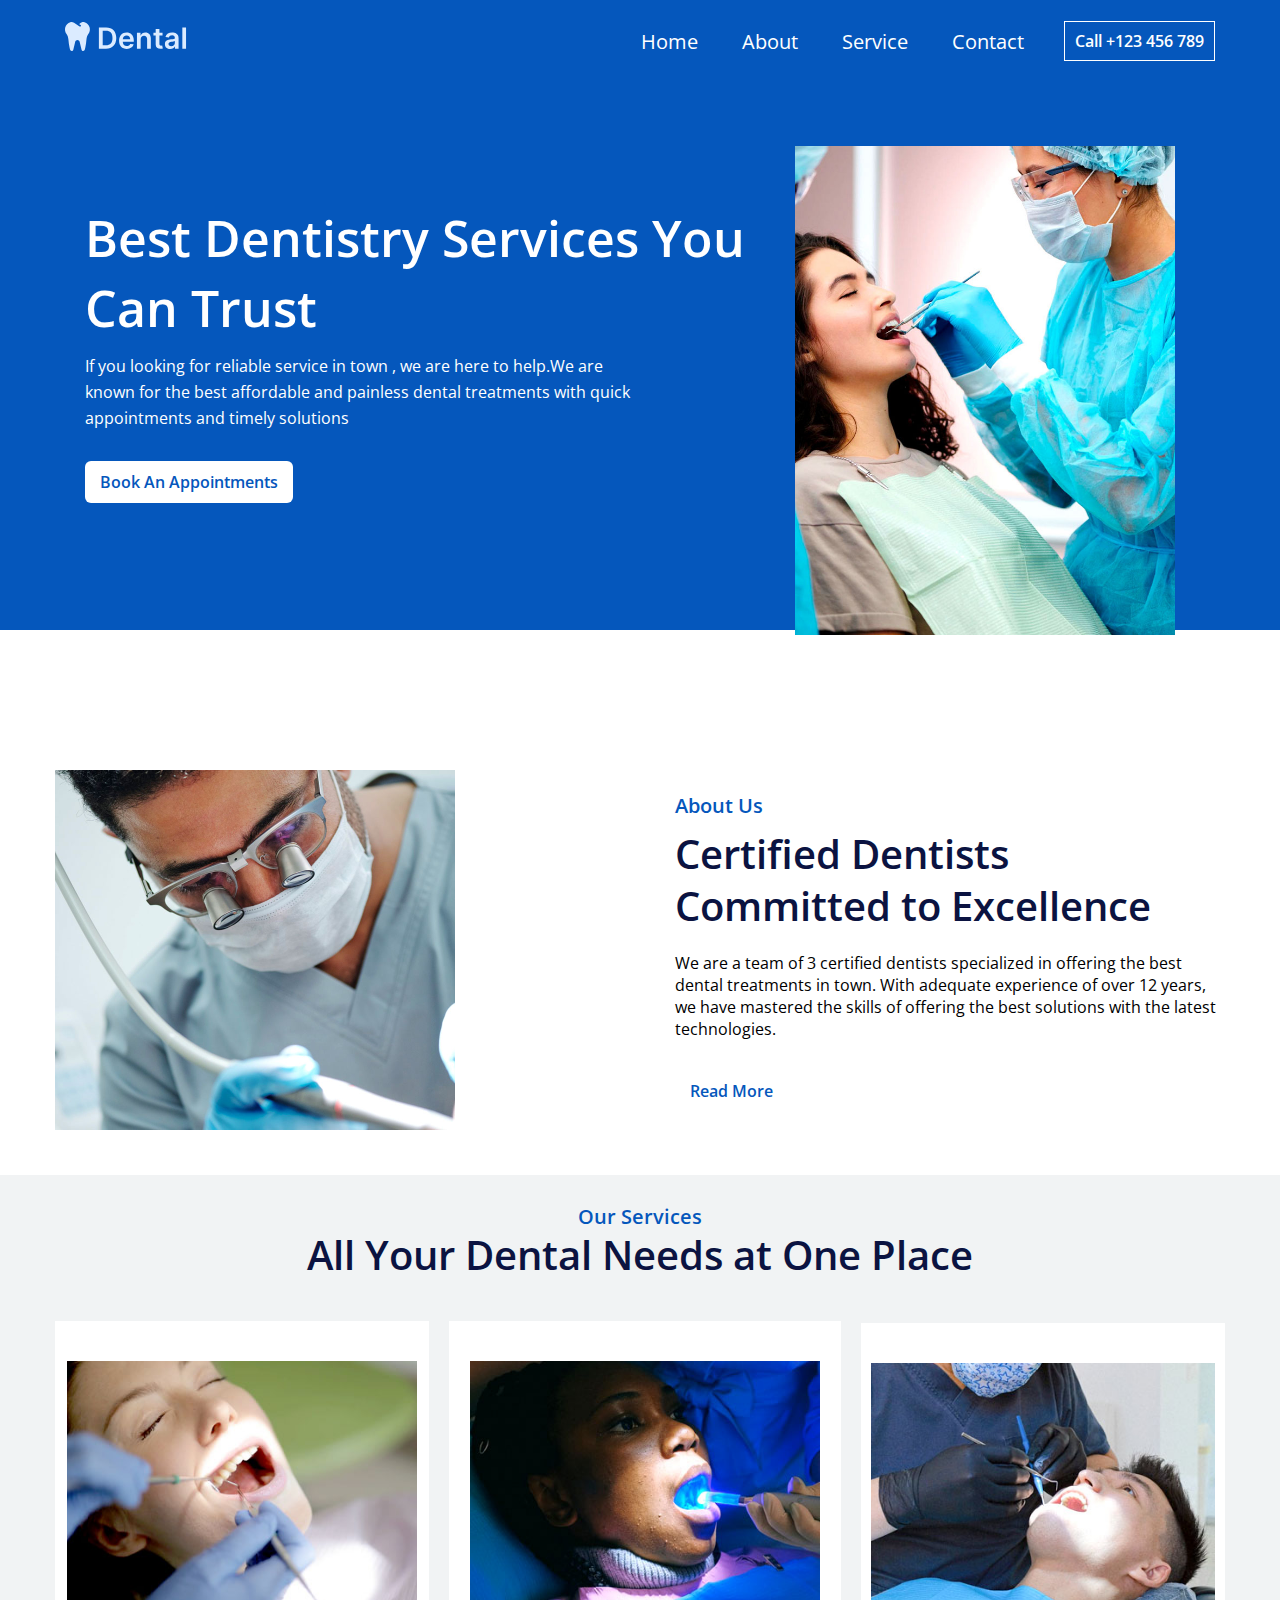
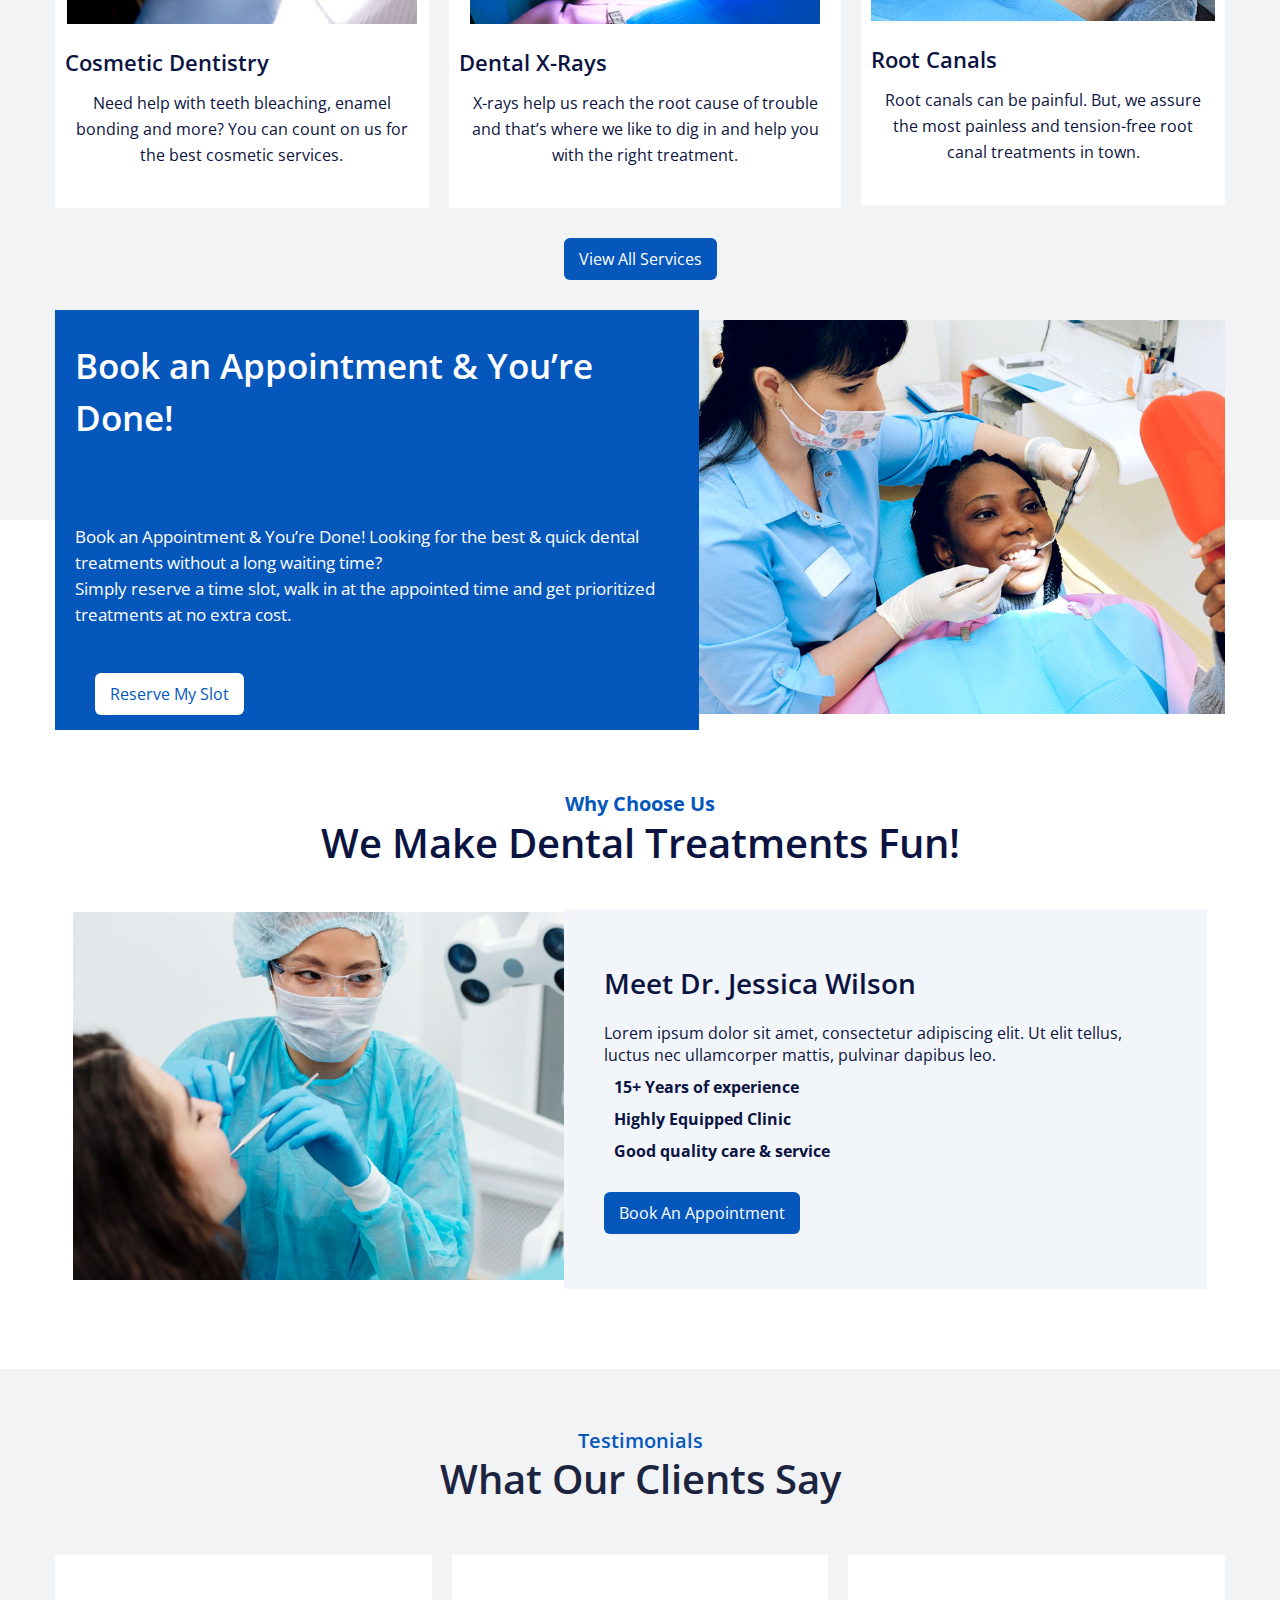
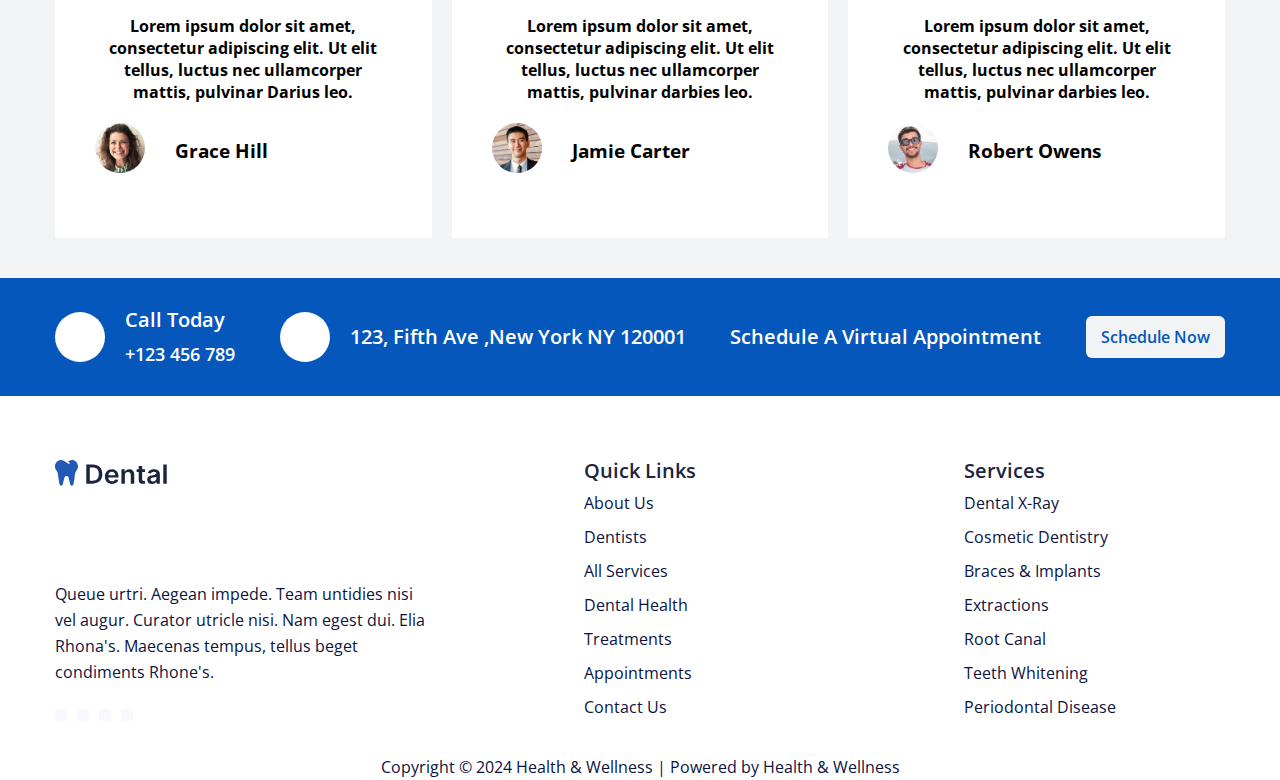
<file: index.html>
<!DOCTYPE html>
<html lang="en">
<head>
  <meta charset="UTF-8">
  <meta name="viewport" content="width=device-width, initial-scale=1.0">
  <title>HealthCare Dental Website</title>
  <link rel="stylesheet" href="style.css">

  <!-- Google Font awesome icon -->
  <link rel="stylesheet" href="https://cdnjs.cloudflare.com/ajax/libs/font-awesome/6.6.0/css/all.min.css"
    integrity="sha512-Kc323vGBEqzTmouAECnVceyQqyqdsSiqLQISBL29aUW4U/M7pSPA/gEUZQqv1cwx4OnYxTxve5UMg5GT6L4JJg=="
    crossorigin="anonymous" referrerpolicy="no-referrer" />
</head>
<body>
  <div class="header">
  <div class="top-header wrapper">
      <div class="logo-area">
        <img src="img/white-logo.svg" alt="">
      </div>
      <nav>
        <ul>
          <li><a href="index.html">Home</a></li>
          <li><a href="about.html">About</a></li>
          <li><a href="service.html">Service</a></li>
          <li><a href="contact.html">Contact</a></li>
        </ul>
        <a href="" class="btn">Call +123 456 789</a>
      </nav>

      <div class="hamburger" id="hamburger">
        <svg xmlns="http://www.w3.org/2000/svg" viewBox="0 0 24 24" fill="currentColor" class="menu-icon open">
          <path d="M3 4H21V6H3V4ZM9 11H21V13H9V11ZM3 18H21V20H3V18Z"></path>
        </svg>
      
      
      
        <!-- menu icon close -->
        <svg xmlns="http://www.w3.org/2000/svg" viewBox="0 0 24 24" fill="currentColor" class="menu-icon close">
          <path
            d="M10.5859 12L2.79297 4.20706L4.20718 2.79285L12.0001 10.5857L19.793 2.79285L21.2072 4.20706L13.4143 12L21.2072 19.7928L19.793 21.2071L12.0001 13.4142L4.20718 21.2071L2.79297 19.7928L10.5859 12Z">
          </path>
        </svg>
      
      </div>

<!-- mobile menu -->
<div class="mobile-menu">
  <div class="mobile-logo">

    <img src="img/dark-logo.svg" alt="" class="mobile-logo">
  </div>
  <!-- mobile menu -->
  <nav>
    <ul>
      <li><a href="index.html">Home</a></li>
      <li><a href="about.html">About</a></li>
      <li><a href="service.html">Service</a></li>
      <li><a href="contact.html">Contact</a></li>

    </ul>
  </nav>

</div>


  </div>

<div class="hero-area wrapper">
<div class="hero-text">
  <h1>Best Dentistry Services  You Can Trust</h1>
  <p>If you looking for reliable service in town , we are here to help.We are <br> known for the best affordable and painless dental treatments with quick <br> appointments and timely solutions</p>

  <a href="" class="hero-btn">Book An Appointments</a>
</div>

<div class="hero-img">
  <img src="img/dental.jpg" alt="">
</div>
</div>

  </div>


  <main>
  <!-- About Area  -->

  <div class="about-section">
    <div class="about-area wrapper">
      <div class="about-img">
        <img src="img/about-1.jpg" alt="">
      </div>
      <div class="about-text">
          <h4>About Us</h4>
          <h2>Certified Dentists Committed to Excellence</h2>
          <p>We are a team of 3 certified dentists specialized in offering the best dental treatments in town. With adequate
          experience of over 12 years, we have mastered the skills of offering the best solutions with the latest technologies.</p>
          <a href="" class="hero-btn">Read More</a>
      </div>
    </div>
  </div>


  <!-- Service Area  -->
   <div class="service-section">
    <h4>Our Services</h4>
    <h2>All Your Dental Needs at One Place</h2>
    <div class="service-about wrapper">
      <div class="service-details">
        <img src="img/service-1-1.jpg" alt="">
        <h4>Cosmetic Dentistry</h4>
        <p>Need help with teeth bleaching, enamel bonding and more? You can count on us for the best cosmetic services.</p>
      </div>
      <div class="service-details">
        <img src="img/service-5.jpg" alt="">
        <h4>Dental X-Rays​</h4>
        <p>X-rays help us reach the root cause of trouble and that’s where we like to dig in and help you with the right treatment.</p>
      </div>
      <div class="service-details">
        <img src="img/service-3.jpg" alt="">
        <h4>Root Canals​</h4>
        <p>Root canals can be painful. But, we assure the most painless and tension-free root canal treatments in town.</p>
      </div>
       
    </div>
  <a href="" class="service-btn">View All Services</a>
   
   </div>

      <!-- Service  Area  end -->


      <!-- Booking  Area  start -->
<div class="booking-service">
  <div class="booking-area wrapper">
    <div class="booking-info">
      <h2>Book an Appointment & You’re Done!</h2>
      <p>Book an Appointment & You’re Done!
        Looking for the best & quick dental treatments without a long waiting time? <br>
        Simply reserve a time slot, walk in at the appointed time and get prioritized treatments at no extra cost.</p>
      <a href="" class="booking-btn">Reserve My Slot</a>
    </div>
    <div class="booking-img">
      <img src="img/cta-image.jpg" alt="">
    </div>
  </div>

</div>


<!-- Booking  Area  end -->



    <!-- Appointment  Area  start -->

  <div class="appoint-area">
    <h4>Why Choose Us</h4>
    <h2>We Make Dental Treatments Fun!</h2>
    <div class="appoint-section wrapper">
    <div class="appoint-img">
      <img src="img/about-doctor-1.jpg" alt="">
    </div>
      <div class="appoint-info">
       <h3>Meet Dr. Jessica Wilson</h3>
       <p>Lorem ipsum dolor sit amet, consectetur adipiscing elit. Ut elit tellus, luctus nec ullamcorper mattis, pulvinar dapibus
      leo.</p>
      <div class="experience">
        <h5>15+ Years of experience</h5>
        <h5>Highly Equipped Clinic</h5>
        <h5>Good quality care & service</h5>
      </div>
      <a href="" class="service-btn">Book An Appointment</a>
      </div>
    
    </div>
  </div>
<!-- Appointment  Area  end -->


<!-- Testimonial  Area  start -->

  <div class="testimonial-area">
    <h5>Testimonials</h5>
    <h2>What Our Clients Say</h2>
    <div class="testimonial-sec wrapper">
      <div class="testimonial-part">
        <h4>Lorem ipsum dolor sit amet, consectetur adipiscing elit. Ut elit tellus, luctus nec ullamcorper mattis, pulvinar
          Darius
          leo.</h4>
        <div class="testimonial-user">
          <div class="testimonial-img">
            <img src="img/testimonial1.jpg" alt="">
          </div>
          <div class="testimonial-name">
            <h3>Grace Hill</h3>
          </div>
        </div>
      </div>
      <div class="testimonial-part">
        <h4>Lorem ipsum dolor sit amet, consectetur adipiscing elit. Ut elit tellus, luctus nec ullamcorper mattis, pulvinar
          darbies
          leo.</h4>
        <div class="testimonial-user">
          <div class="testimonial-img">
            <img src="img/testimonial2.jpg" alt="">
          </div>
          <div class="testimonial-name">
            <h3>Jamie Carter</h3>
          </div>
        </div>
      </div>
      <div class="testimonial-part">
        <h4>Lorem ipsum dolor sit amet, consectetur adipiscing elit. Ut elit tellus, luctus nec ullamcorper mattis, pulvinar
          darbies
          leo.</h4>
        <div class="testimonial-user">
          <div class="testimonial-img">
            <img src="img/testimonial3.jpg" alt="">
          </div>
          <div class="testimonial-name">
            <h3>Robert Owens</h3>
          </div>
        </div>
      </div>
    </div>
  </div>
  <!-- Testimonial  Area  end -->

  <!-- Location  Area  start -->

  <div class="location-area">
    <div class="location-text wrapper">
      <div class="location-info">
        <div class="location-icon">
            <i class="fa-solid fa-phone"></i>
        </div>
        <div class="location-about">
          <h2>Call Today</h2>
          <h4>+123 456 789</h4>
        </div>
      </div>
      <div class="location-info">
        <div class="location-icon">
            <i class="fa-solid fa-location-dot"></i>
        </div>
        <div class="location-about">
          <h2>123, Fifth Ave ,New York NY 120001</h2>
        </div>
      </div>
      <div>
        <h2>Schedule A Virtual Appointment</h2>
      </div>
      <div>
        <a href="" class="location-btn">Schedule Now</a>
      </div>
    </div>
  </div>
</main>
  <!-- Footer Area Start -->

<footer>
<div class="footer-area wrapper">
  <div class="footer-info">
   <div class="footer-logo">
<img src="img/dark-logo.svg" alt="">
   </div>
   <div class="footer-text">
<p>Queue urtri. Aegean impede. Team untidies nisi vel augur. Curator  utricle nisi. Nam egest dui.
Elia Rhona's. Maecenas tempus, tellus beget condiments Rhone's.</p>
   </div>
   <div class="footer-icons">
<i class="fa-brands fa-facebook"></i>
<i class="fa-brands fa-instagram"></i>
<i class="fa-brands fa-tiktok"></i>
<i class="fa-brands fa-youtube"></i>
   </div>
  </div>

  <div class="footer-about">
  <div class="links">
    <h1>Quick Links</h1>
  </div>
  <div class="all-about">
    <h5>About Us</h5>
   <h5>Dentists</h5>
   <h5>All Services</h5>
    <h5>Dental Health</h5>
   <h5>Treatments</h5>
    <h5>Appointments</h5>
   <h5>Contact Us</h5>
  </div>
  </div>
  <div class="footer-about">
  <div class="links">
    <h1>Services</h1>
  </div>
  <div class="all-about">
    <h5>Dental X-Ray​</h5>
   <h5>Cosmetic Dentistry</h5>
   <h5>Braces & Implants</h5>
    <h5>Extractions</h5>
   <h5>Root Canal</h5>
    <h5>Teeth Whitening​</h5>
   <h5>Periodontal Disease​</h5>
  </div>
  </div>
</div>
</footer>

<div class="copyright-area">
  <p>Copyright © 2024 Health & Wellness | Powered by Health & Wellness</p>
</div>

    <script src="app.js"></script>
</body>
</html>
</file>
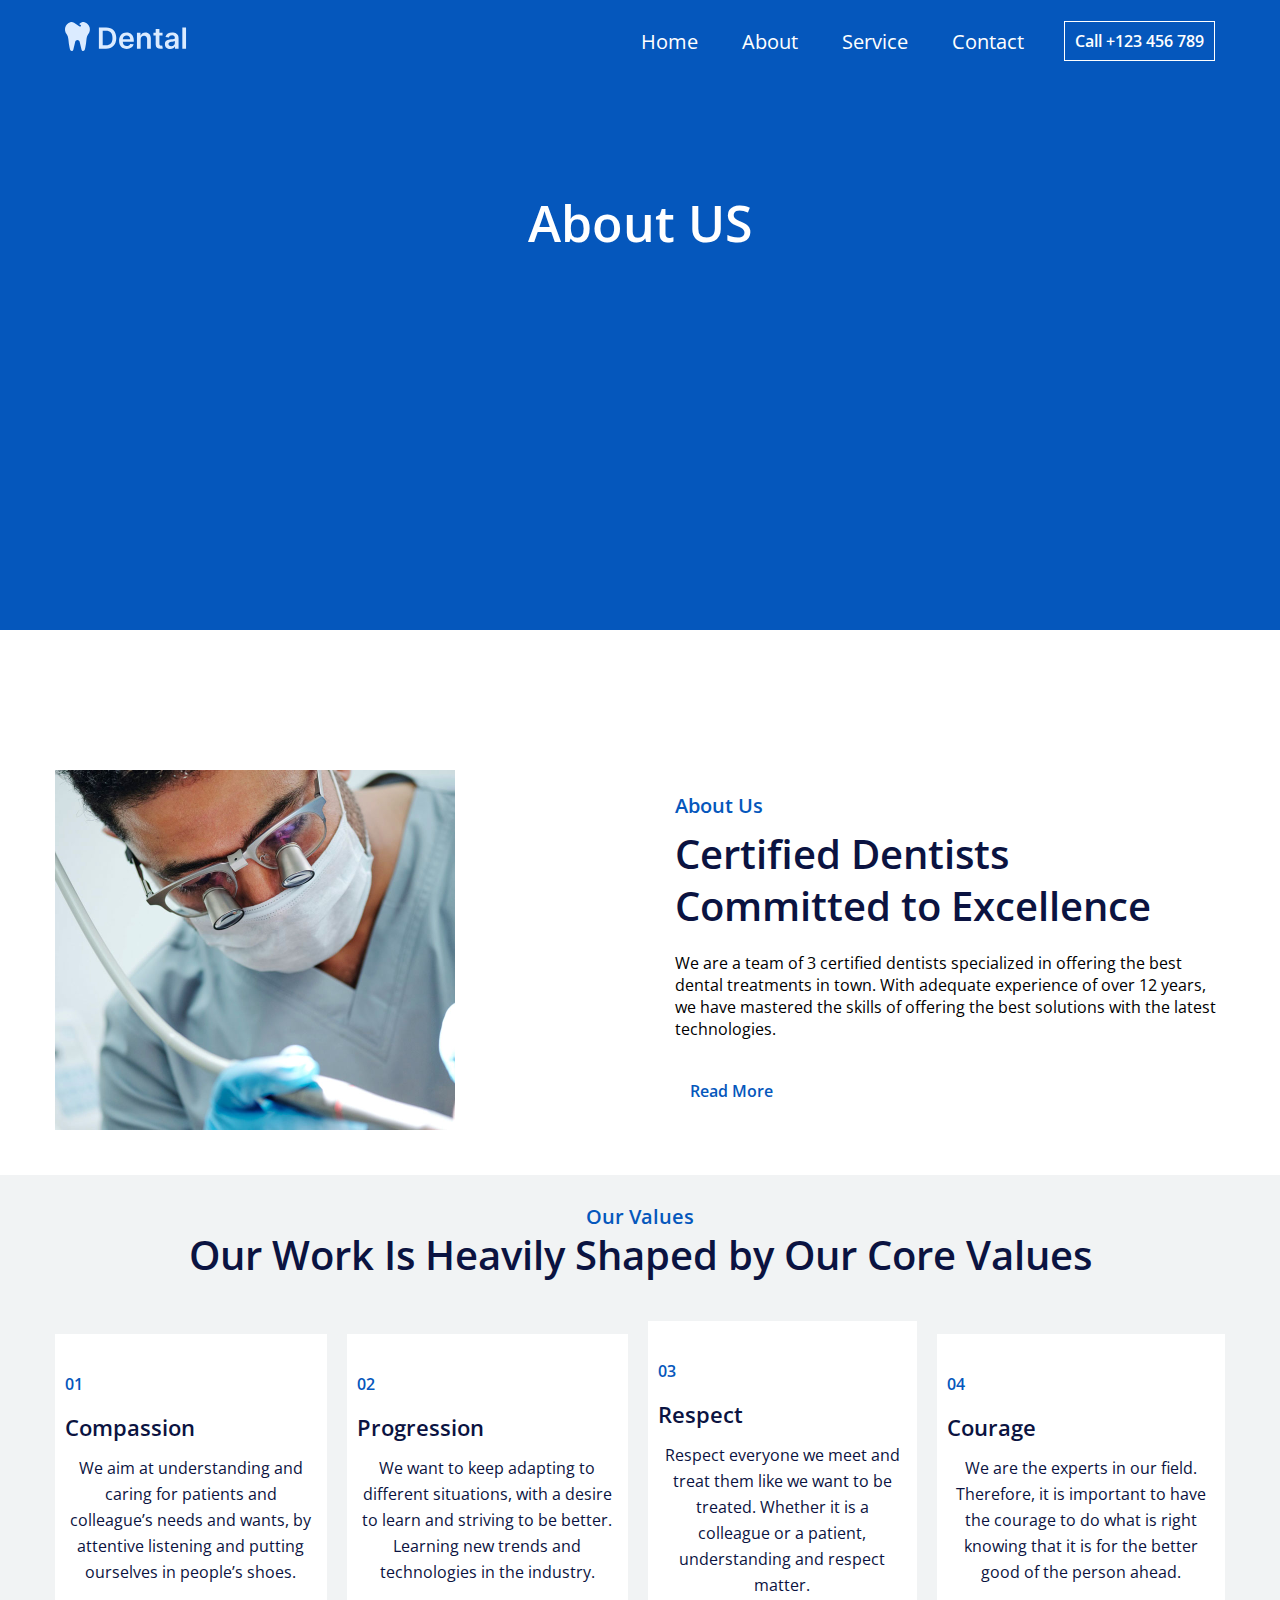
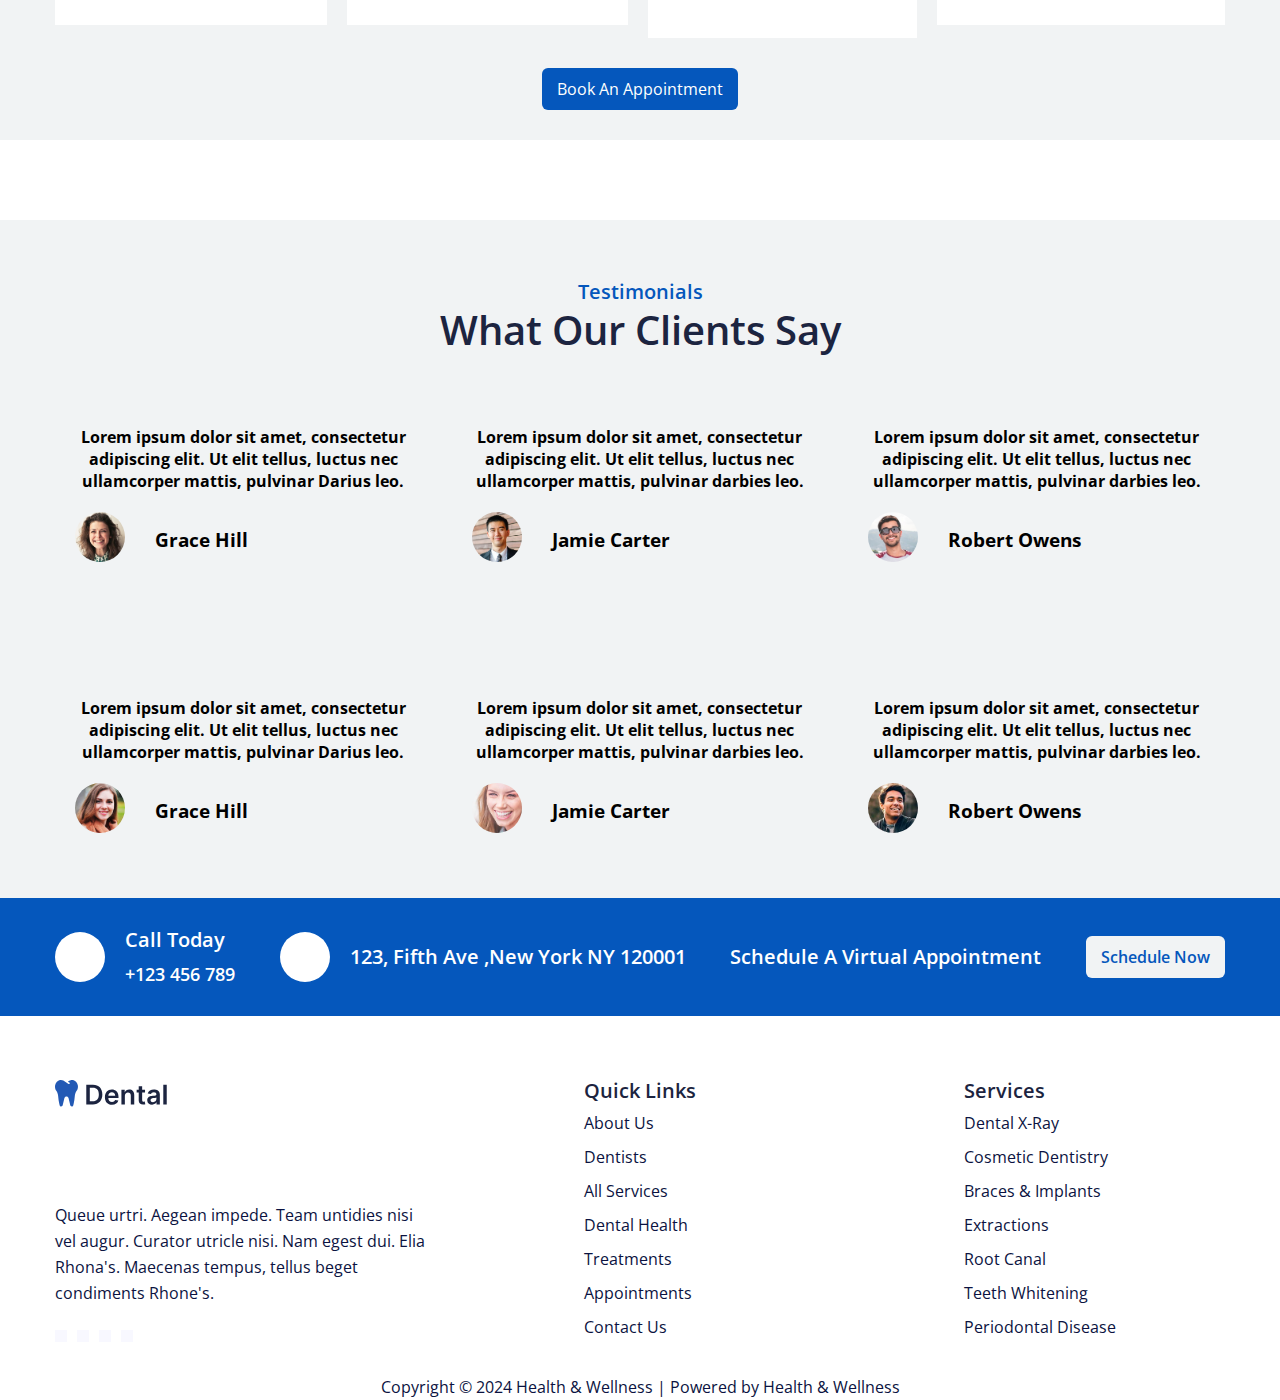
<file: about.html>
<!DOCTYPE html>
<html lang="en">

<head>
  <meta charset="UTF-8">
  <meta name="viewport" content="width=device-width, initial-scale=1.0">
  <title>HealthCare Dental Website</title>
  <link rel="stylesheet" href="style.css">

  <!-- Google Font awesome icon -->
  <link rel="stylesheet" href="https://cdnjs.cloudflare.com/ajax/libs/font-awesome/6.6.0/css/all.min.css"
    integrity="sha512-Kc323vGBEqzTmouAECnVceyQqyqdsSiqLQISBL29aUW4U/M7pSPA/gEUZQqv1cwx4OnYxTxve5UMg5GT6L4JJg=="
    crossorigin="anonymous" referrerpolicy="no-referrer" />
</head>

<body>
  <div class="header">
    <div class="top-header wrapper">
      <div class="logo-area">
        <img src="img/white-logo.svg" alt="">
      </div>
      <nav>
        <ul>
          <li><a href="index.html">Home</a></li>
          <li><a href="about.html">About</a></li>
          <li><a href="service.html">Service</a></li>
          <li><a href="contact.html">Contact</a></li>
        </ul>
        <a href="" class="btn">Call +123 456 789</a>
      </nav>

      <div class="hamburger" id="hamburger">
        <svg xmlns="http://www.w3.org/2000/svg" viewBox="0 0 24 24" fill="currentColor" class="menu-icon open">
          <path d="M3 4H21V6H3V4ZM9 11H21V13H9V11ZM3 18H21V20H3V18Z"></path>
        </svg>



        <!-- menu icon close -->
        <svg xmlns="http://www.w3.org/2000/svg" viewBox="0 0 24 24" fill="currentColor" class="menu-icon close">
          <path
            d="M10.5859 12L2.79297 4.20706L4.20718 2.79285L12.0001 10.5857L19.793 2.79285L21.2072 4.20706L13.4143 12L21.2072 19.7928L19.793 21.2071L12.0001 13.4142L4.20718 21.2071L2.79297 19.7928L10.5859 12Z">
          </path>
        </svg>

      </div>

      <!-- mobile menu -->
      <div class="mobile-menu">
        <div class="mobile-logo">

          <img src="img/dark-logo.svg" alt="" class="mobile-logo">
        </div>
        <!-- mobile menu -->
        <nav>
          <ul>
            <li><a href="index.html">Home</a></li>
            <li><a href="about.html">About</a></li>
            <li><a href="service.html">Service</a></li>
            <li><a href="contact.html">Contact</a></li>

          </ul>
        </nav>

      </div>


    </div>

    <div class="hero-area wrapper">
      <div class="hero-text about">
        <h1>About US</h1>
        
      </div>
    </div>

  </div>


  <main>
    <!-- About Area  -->

    <div class="about-section">
      <div class="about-area wrapper">
        <div class="about-img">
          <img src="img/about-1.jpg" alt="">
        </div>
        <div class="about-text">
          <h4>About Us</h4>
          <h2>Certified Dentists Committed to Excellence</h2>
          <p>We are a team of 3 certified dentists specialized in offering the best dental treatments in town. With
            adequate
            experience of over 12 years, we have mastered the skills of offering the best solutions with the latest
            technologies.</p>
          <a href="" class="hero-btn">Read More</a>
        </div>
      </div>
    </div>


    <!-- Service Area  -->
    <div class="service-section">
      <h4>Our Values</h4>
      <h2>Our Work Is Heavily Shaped by Our Core Values</h2>
      <div class="service-about wrapper">
        <div class="service-details">
          <h6>01</h6>
          <h4>Compassion</h4>
          <p>We aim at understanding and caring for patients and colleague’s needs and wants, by attentive listening and putting
          ourselves in people’s shoes.</p>
        </div>
        <div class="service-details">
          <h6>02</h6>
          <h4>Progression​</h4>
          <p>We want to keep adapting to different situations, with a desire to learn and striving to be better. Learning new trends
          and technologies in the industry.</p>
        </div>
        <div class="service-details">
          <h6>03</h6>
          <h4>Respect</h4>
          <p>Respect everyone we meet and treat them like we want to be treated. Whether it is a colleague or a patient,
          understanding and respect matter.</p>
        </div>
        <div class="service-details">
          <h6>04</h6>
          <h4>Courage</h4>
          <p>We are the experts in our field. Therefore, it is important to have the courage to do what is right knowing that it is
          for the better good of the person ahead.</p>
        </div>

      </div>
      <a href="" class="service-btn">Book An Appointment</a>

    </div>

    <!-- Service  Area  end -->


    <!-- Testimonial  Area  start -->

    <div class="testimonial-area">
      <h5>Testimonials</h5>
      <h2>What Our Clients Say</h2>
      <div class="testimonial-sec wrapper">
        <div class="testimonial-part testimonial">
          <h4>Lorem ipsum dolor sit amet, consectetur adipiscing elit. Ut elit tellus, luctus nec ullamcorper mattis,
            pulvinar
            Darius
            leo.</h4>
          <div class="testimonial-user">
            <div class="testimonial-img">
              <img src="img/testimonial1.jpg" alt="">
            </div>
            <div class="testimonial-name">
              <h3>Grace Hill</h3>
            </div>
          </div>
        </div>
        <div class="testimonial-part testimonial">
          <h4>Lorem ipsum dolor sit amet, consectetur adipiscing elit. Ut elit tellus, luctus nec ullamcorper mattis,
            pulvinar
            darbies
            leo.</h4>
          <div class="testimonial-user">
            <div class="testimonial-img">
              <img src="img/testimonial2.jpg" alt="">
            </div>
            <div class="testimonial-name">
              <h3>Jamie Carter</h3>
            </div>
          </div>
        </div>
        <div class="testimonial-part testimonial">
          <h4>Lorem ipsum dolor sit amet, consectetur adipiscing elit. Ut elit tellus, luctus nec ullamcorper mattis,
            pulvinar
            darbies
            leo.</h4>
          <div class="testimonial-user">
            <div class="testimonial-img">
              <img src="img/testimonial3.jpg" alt="">
            </div>
            <div class="testimonial-name">
              <h3>Robert Owens</h3>
            </div>
          </div>
        </div>  
      </div>
      <div class="testimonial-sec wrapper">
        <div class="testimonial-part testimonial">
          <h4>Lorem ipsum dolor sit amet, consectetur adipiscing elit. Ut elit tellus, luctus nec ullamcorper mattis,
            pulvinar
            Darius
            leo.</h4>
          <div class="testimonial-user">
            <div class="testimonial-img">
              <img src="img/testimonial4.jpg" alt="">
            </div>
            <div class="testimonial-name">
              <h3>Grace Hill</h3>
            </div>
          </div>
        </div>
        <div class="testimonial-part testimonial">
          <h4>Lorem ipsum dolor sit amet, consectetur adipiscing elit. Ut elit tellus, luctus nec ullamcorper mattis,
            pulvinar
            darbies
            leo.</h4>
          <div class="testimonial-user">
            <div class="testimonial-img">
              <img src="img/testimonial5.jpg" alt="">
            </div>
            <div class="testimonial-name">
              <h3>Jamie Carter</h3>
            </div>
          </div>
        </div>
        <div class="testimonial-part testimonial">
          <h4>Lorem ipsum dolor sit amet, consectetur adipiscing elit. Ut elit tellus, luctus nec ullamcorper mattis,
            pulvinar
            darbies
            leo.</h4>
          <div class="testimonial-user">
            <div class="testimonial-img">
              <img src="img/testimonial6.jpg" alt="">
            </div>
            <div class="testimonial-name">
              <h3>Robert Owens</h3>
            </div>
          </div>
        </div>  
      </div>
    </div>
    <!-- Testimonial  Area  end -->

    <!-- Location  Area  start -->

    <div class="location-area">
      <div class="location-text wrapper">
        <div class="location-info">
          <div class="location-icon">
            <i class="fa-solid fa-phone"></i>
          </div>
          <div class="location-about">
            <h2>Call Today</h2>
            <h4>+123 456 789</h4>
          </div>
        </div>
        <div class="location-info">
          <div class="location-icon">
            <i class="fa-solid fa-location-dot"></i>
          </div>
          <div class="location-about">
            <h2>123, Fifth Ave ,New York NY 120001</h2>
          </div>
        </div>
        <div>
          <h2>Schedule A Virtual Appointment</h2>
        </div>
        <div>
          <a href="" class="location-btn">Schedule Now</a>
        </div>
      </div>
    </div>
  </main>
  <!-- Footer Area Start -->

  <footer>
    <div class="footer-area wrapper">
      <div class="footer-info">
        <div class="footer-logo">
          <img src="img/dark-logo.svg" alt="">
        </div>
        <div class="footer-text">
          <p>Queue urtri. Aegean impede. Team untidies nisi vel augur. Curator utricle nisi. Nam egest dui.
            Elia Rhona's. Maecenas tempus, tellus beget condiments Rhone's.</p>
        </div>
        <div class="footer-icons">
          <i class="fa-brands fa-facebook"></i>
          <i class="fa-brands fa-instagram"></i>
          <i class="fa-brands fa-tiktok"></i>
          <i class="fa-brands fa-youtube"></i>
        </div>
      </div>

      <div class="footer-about">
        <div class="links">
          <h1>Quick Links</h1>
        </div>
        <div class="all-about">
          <h5>About Us</h5>
          <h5>Dentists</h5>
          <h5>All Services</h5>
          <h5>Dental Health</h5>
          <h5>Treatments</h5>
          <h5>Appointments</h5>
          <h5>Contact Us</h5>
        </div>
      </div>
      <div class="footer-about">
        <div class="links">
          <h1>Services</h1>
        </div>
        <div class="all-about">
          <h5>Dental X-Ray​</h5>
          <h5>Cosmetic Dentistry</h5>
          <h5>Braces & Implants</h5>
          <h5>Extractions</h5>
          <h5>Root Canal</h5>
          <h5>Teeth Whitening​</h5>
          <h5>Periodontal Disease​</h5>
        </div>
      </div>
    </div>
  </footer>

  <div class="copyright-area">
    <p>Copyright © 2024 Health & Wellness | Powered by Health & Wellness</p>
  </div>

  <script src="app.js"></script>
</body>

</html>
</file>
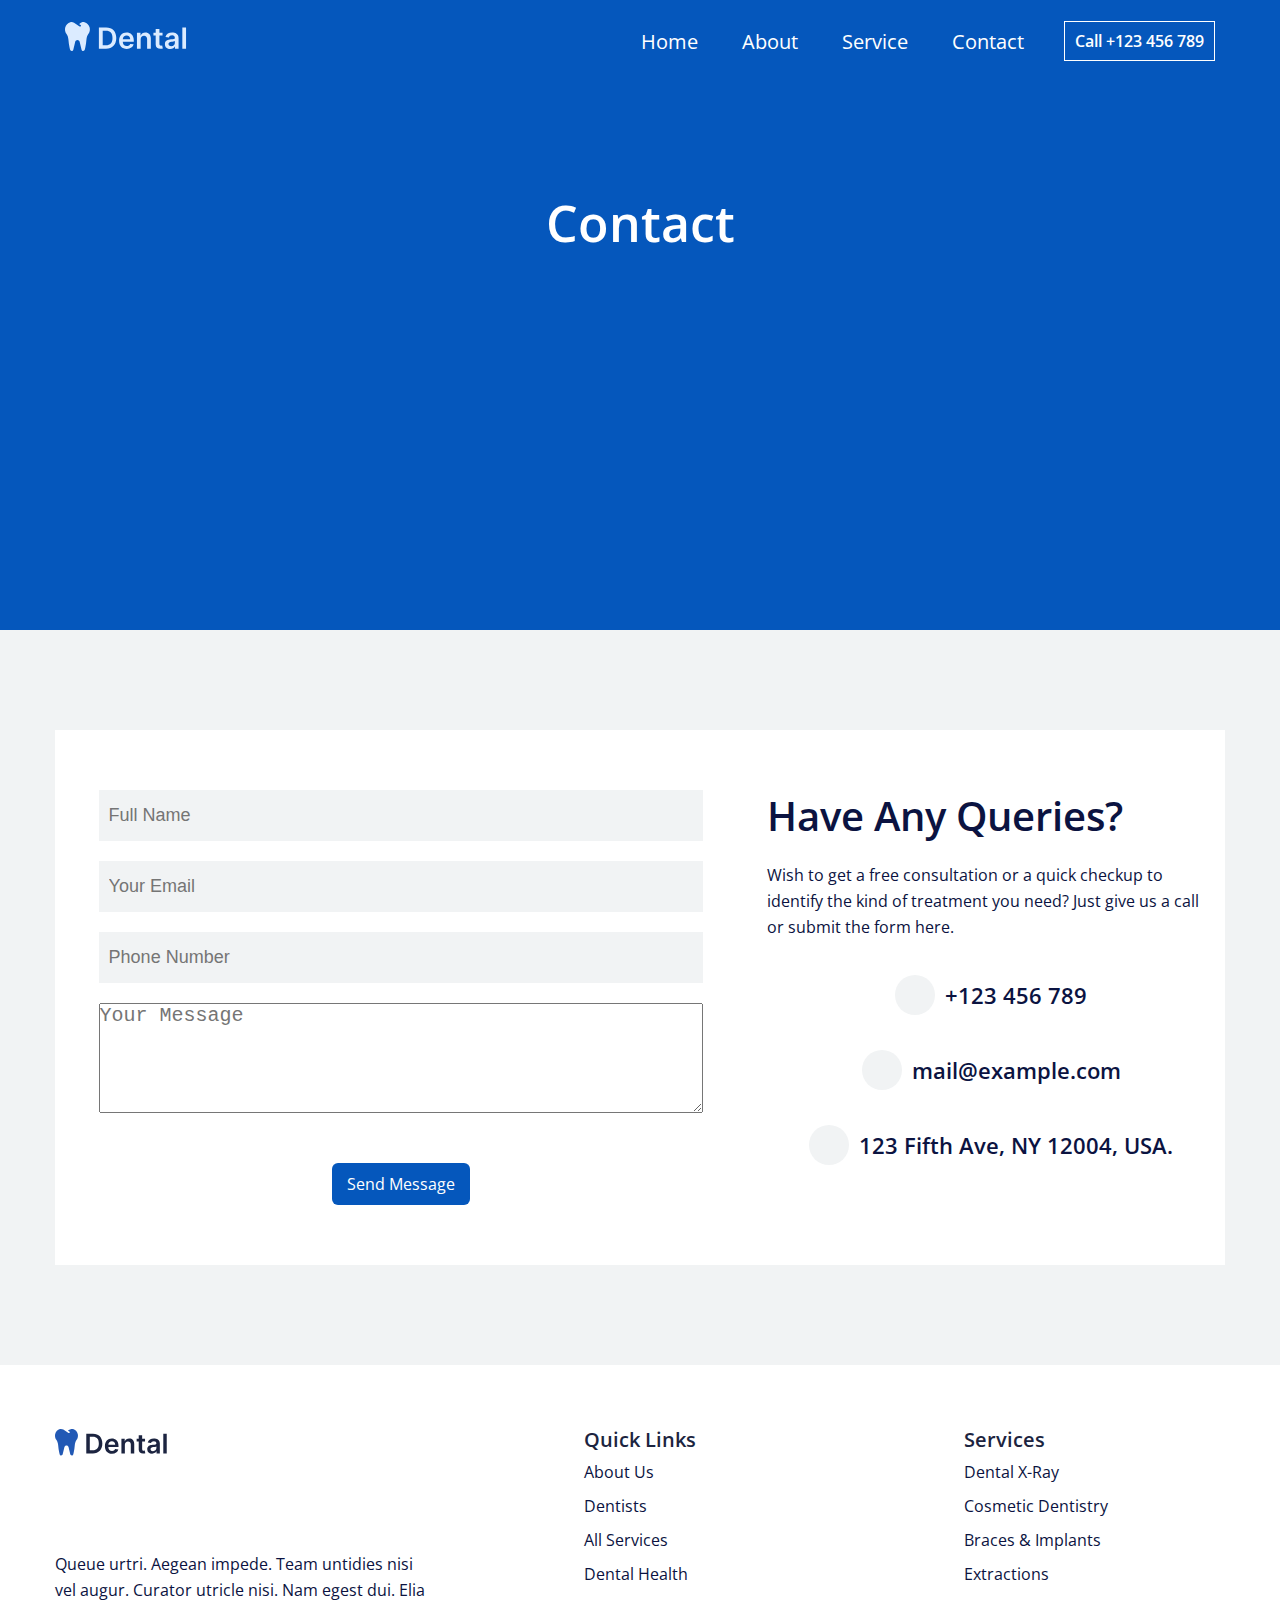
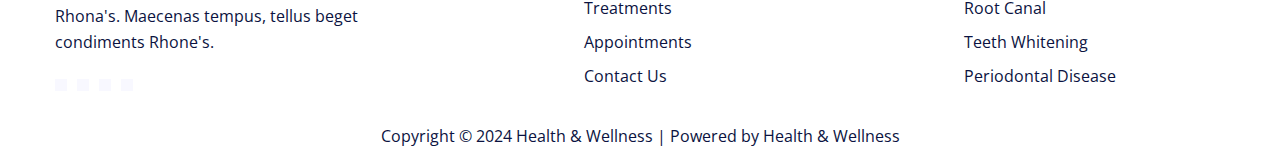
<file: contact.html>
<!DOCTYPE html>
<html lang="en">

<head>
  <meta charset="UTF-8">
  <meta name="viewport" content="width=device-width, initial-scale=1.0">
  <title>HealthCare Dental Website</title>
  <link rel="stylesheet" href="style.css">

  <!-- Google Font awesome icon -->
  <link rel="stylesheet" href="https://cdnjs.cloudflare.com/ajax/libs/font-awesome/6.6.0/css/all.min.css"
    integrity="sha512-Kc323vGBEqzTmouAECnVceyQqyqdsSiqLQISBL29aUW4U/M7pSPA/gEUZQqv1cwx4OnYxTxve5UMg5GT6L4JJg=="
    crossorigin="anonymous" referrerpolicy="no-referrer" />
</head>

<body>
  <div class="header">
    <div class="top-header wrapper">
      <div class="logo-area">
        <img src="img/white-logo.svg" alt="">
      </div>
      <nav>
        <ul>
          <li><a href="index.html">Home</a></li>
          <li><a href="about.html">About</a></li>
          <li><a href="service.html">Service</a></li>
          <li><a href="contact.html">Contact</a></li>
        </ul>
        <a href="" class="btn">Call +123 456 789</a>
      </nav>

      <div class="hamburger" id="hamburger">
        <svg xmlns="http://www.w3.org/2000/svg" viewBox="0 0 24 24" fill="currentColor" class="menu-icon open">
          <path d="M3 4H21V6H3V4ZM9 11H21V13H9V11ZM3 18H21V20H3V18Z"></path>
        </svg>



        <!-- menu icon close -->
        <svg xmlns="http://www.w3.org/2000/svg" viewBox="0 0 24 24" fill="currentColor" class="menu-icon close">
          <path
            d="M10.5859 12L2.79297 4.20706L4.20718 2.79285L12.0001 10.5857L19.793 2.79285L21.2072 4.20706L13.4143 12L21.2072 19.7928L19.793 21.2071L12.0001 13.4142L4.20718 21.2071L2.79297 19.7928L10.5859 12Z">
          </path>
        </svg>

      </div>

      <!-- mobile menu -->
      <div class="mobile-menu">
        <div class="mobile-logo">

          <img src="img/dark-logo.svg" alt="" class="mobile-logo">
        </div>
        <!-- mobile menu -->
        <nav>
          <ul>
            <li><a href="index.html">Home</a></li>
            <li><a href="about.html">About</a></li>
            <li><a href="details.html">Service</a></li>
            <li><a href="contact.html">Contact</a></li>

          </ul>
        </nav>

      </div>


    </div>

    <div class="hero-area wrapper">
      <div class="hero-text contact">
        <h1>Contact</h1>

      </div>
    </div>
  </div>


  <main>

<div class="contact-section">
  <div class="contact-about wrapper">
    <div class="contact-text">
      <input type="text" placeholder="Full Name">
      <input type="email" placeholder="Your Email">
      <input type="number" placeholder="Phone Number">
      <textarea name="" id="" placeholder="Your Message"></textarea>
      <a href="" class="service-btn">Send Message</a>
    </div>
    <div class="contact-ques">
      <h1>Have Any Queries?</h1>
     <p> Wish to get a free consultation or a quick checkup to identify the kind of treatment you need? Just give us a call or
      submit the form here.</p>
      <div class="contact-more">
        <div class="contact-icon">
          <i class="fa-solid fa-phone"></i>
        </div>
        <div class="contact-details">
          <h4>+123 456 789</h4>
        </div>
      </div>
      <div class="contact-more">
        <div class="contact-icon">
        <i class="fa-solid fa-envelope"></i>
        </div>
        <div class="contact-details">
          <h4>mail@example.com</h4>
        </div>
      </div>
      <div class="contact-more">
        <div class="contact-icon">
                <i class="fa-solid fa-location-dot"></i>
        </div>
        <div class="contact-details">
          <h4>123 Fifth Ave, NY 12004, USA.</h4>
        </div>
      </div>
    </div>
  </div>
</div>
  


   


  </main>
  <!-- Footer Area Start -->

  <footer>
    <div class="footer-area wrapper">
      <div class="footer-info">
        <div class="footer-logo">
          <img src="img/dark-logo.svg" alt="">
        </div>
        <div class="footer-text">
          <p>Queue urtri. Aegean impede. Team untidies nisi vel augur. Curator utricle nisi. Nam egest dui.
            Elia Rhona's. Maecenas tempus, tellus beget condiments Rhone's.</p>
        </div>
        <div class="footer-icons">
          <i class="fa-brands fa-facebook"></i>
          <i class="fa-brands fa-instagram"></i>
          <i class="fa-brands fa-tiktok"></i>
          <i class="fa-brands fa-youtube"></i>
        </div>
      </div>

      <div class="footer-about">
        <div class="links">
          <h1>Quick Links</h1>
        </div>
        <div class="all-about">
          <h5>About Us</h5>
          <h5>Dentists</h5>
          <h5>All Services</h5>
          <h5>Dental Health</h5>
          <h5>Treatments</h5>
          <h5>Appointments</h5>
          <h5>Contact Us</h5>
        </div>
      </div>
      <div class="footer-about">
        <div class="links">
          <h1>Services</h1>
        </div>
        <div class="all-about">
          <h5>Dental X-Ray​</h5>
          <h5>Cosmetic Dentistry</h5>
          <h5>Braces & Implants</h5>
          <h5>Extractions</h5>
          <h5>Root Canal</h5>
          <h5>Teeth Whitening​</h5>
          <h5>Periodontal Disease​</h5>
        </div>
      </div>
    </div>
  </footer>

  <div class="copyright-area">
    <p>Copyright © 2024 Health & Wellness | Powered by Health & Wellness</p>
  </div>

  <script src="app.js"></script>
</body>

</html>
</file>
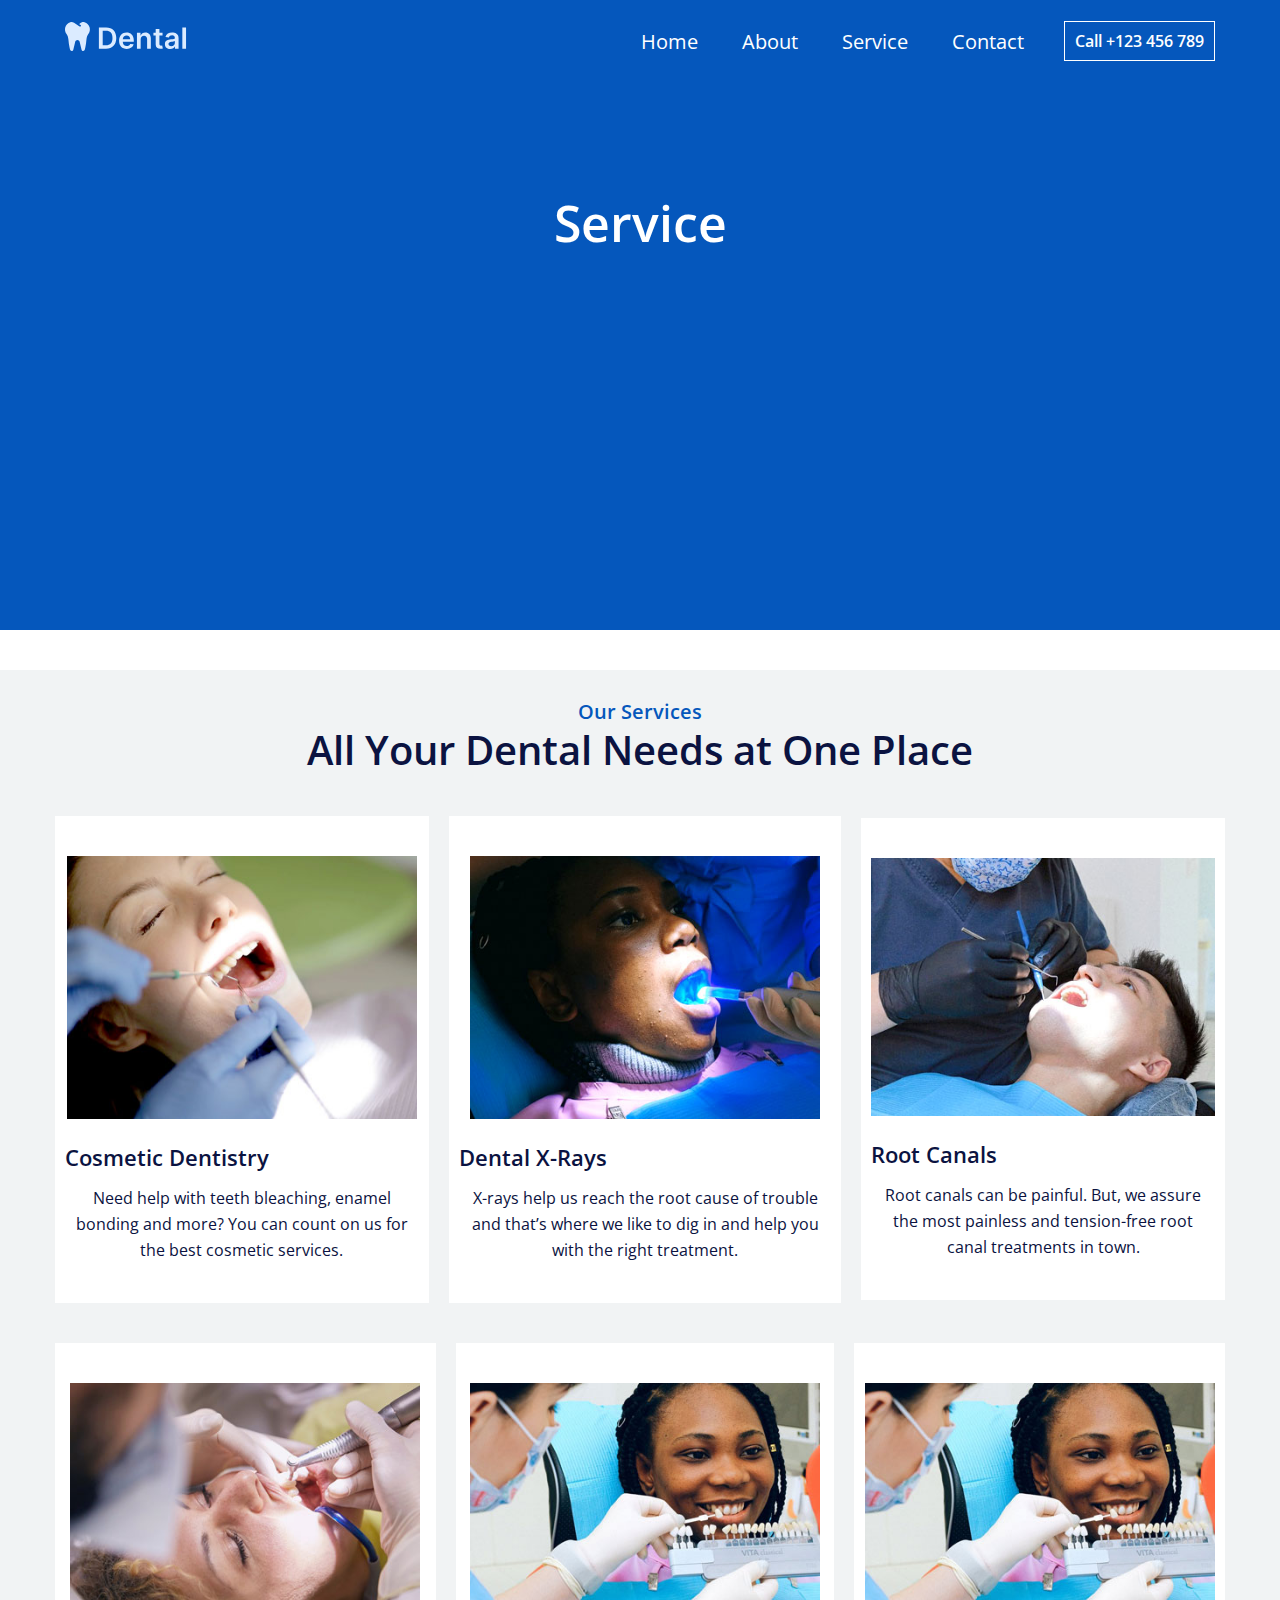
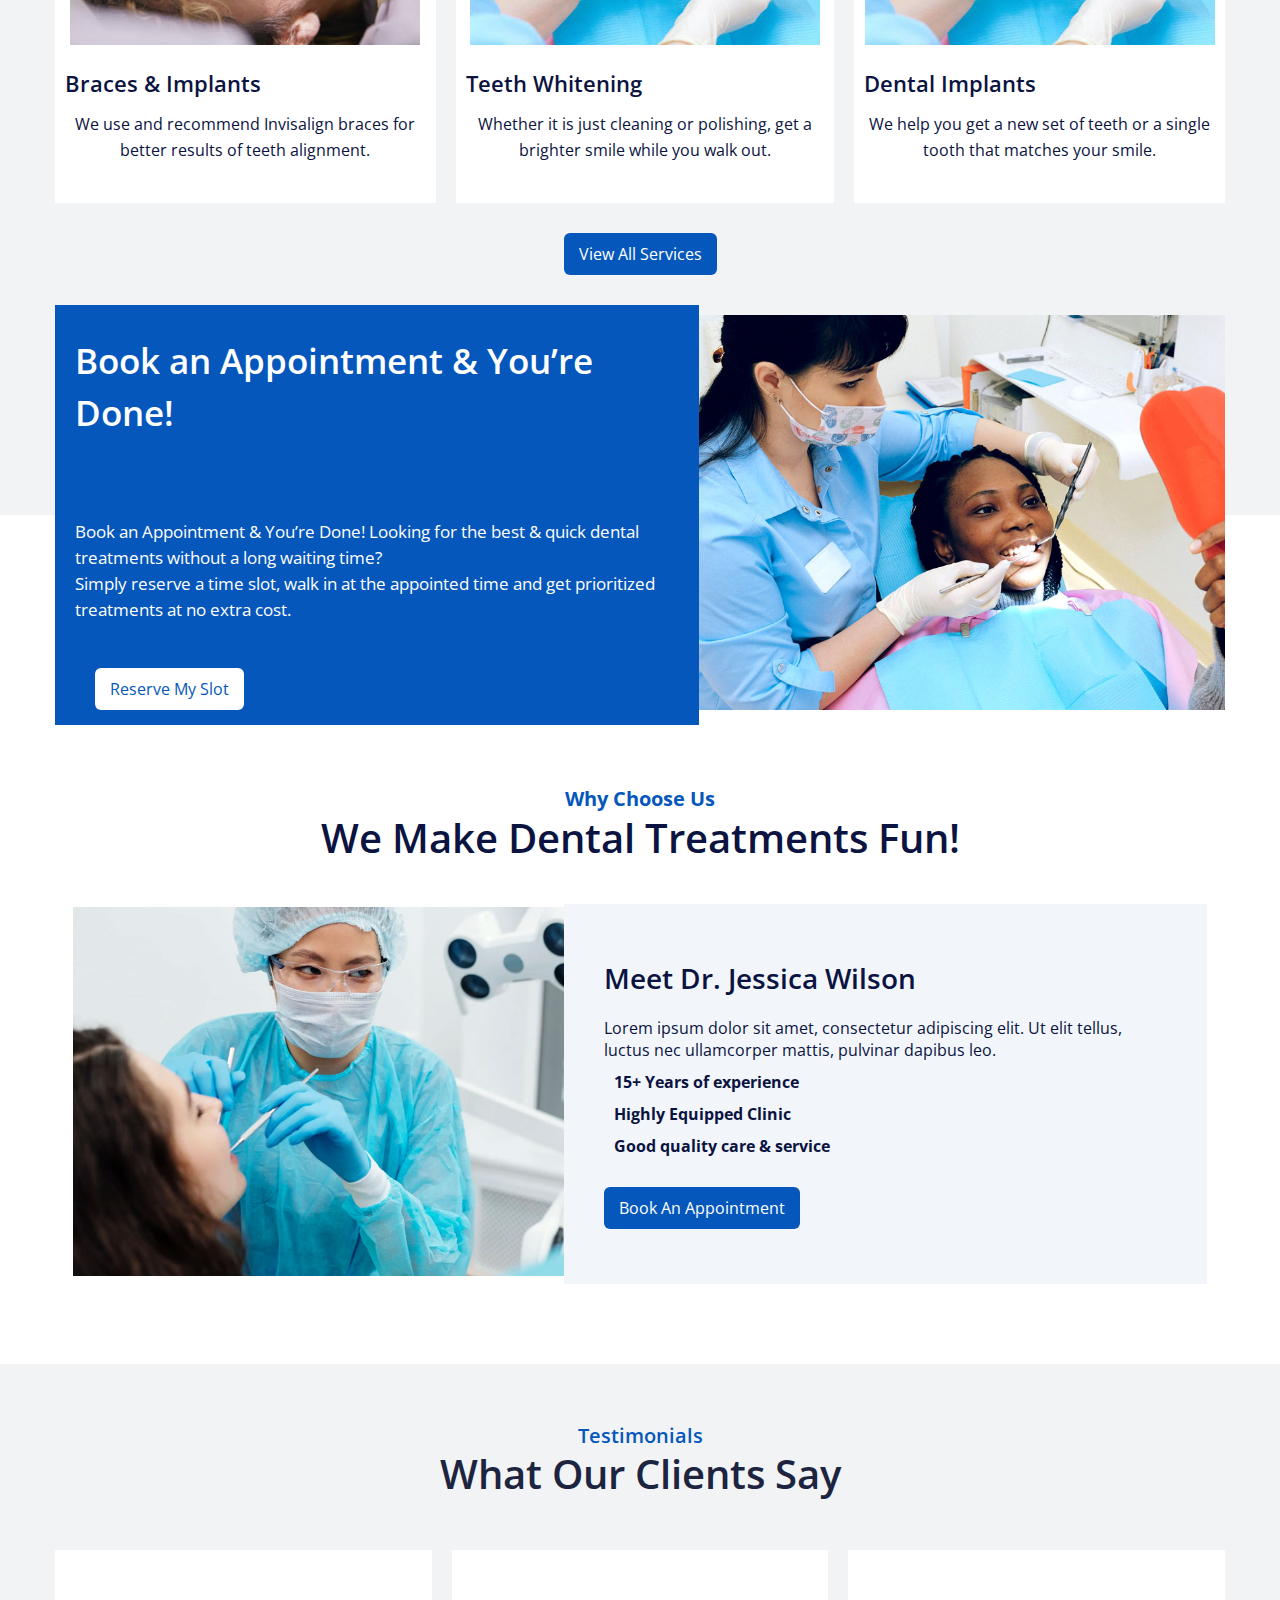
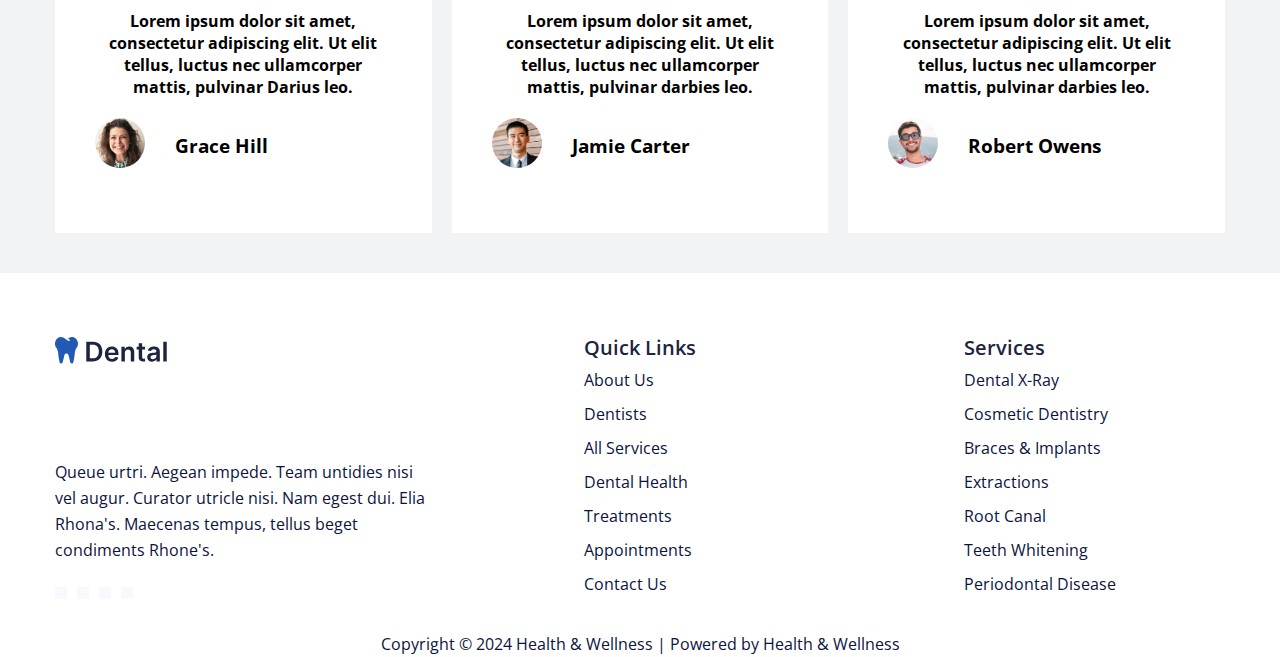
<file: service.html>
<!DOCTYPE html>
<html lang="en">

<head>
  <meta charset="UTF-8">
  <meta name="viewport" content="width=device-width, initial-scale=1.0">
  <title>HealthCare Dental Website</title>
  <link rel="stylesheet" href="style.css">

  <!-- Google Font awesome icon -->
  <link rel="stylesheet" href="https://cdnjs.cloudflare.com/ajax/libs/font-awesome/6.6.0/css/all.min.css"
    integrity="sha512-Kc323vGBEqzTmouAECnVceyQqyqdsSiqLQISBL29aUW4U/M7pSPA/gEUZQqv1cwx4OnYxTxve5UMg5GT6L4JJg=="
    crossorigin="anonymous" referrerpolicy="no-referrer" />
</head>

<body>
  <div class="header">
    <div class="top-header wrapper">
      <div class="logo-area">
        <img src="img/white-logo.svg" alt="">
      </div>
      <nav>
        <ul>
          <li><a href="index.html">Home</a></li>
          <li><a href="about.html">About</a></li>
          <li><a href="service.html">Service</a></li>
          <li><a href="contact.html">Contact</a></li>
        </ul>
        <a href="" class="btn">Call +123 456 789</a>
      </nav>

      <div class="hamburger" id="hamburger">
        <svg xmlns="http://www.w3.org/2000/svg" viewBox="0 0 24 24" fill="currentColor" class="menu-icon open">
          <path d="M3 4H21V6H3V4ZM9 11H21V13H9V11ZM3 18H21V20H3V18Z"></path>
        </svg>



        <!-- menu icon close -->
        <svg xmlns="http://www.w3.org/2000/svg" viewBox="0 0 24 24" fill="currentColor" class="menu-icon close">
          <path
            d="M10.5859 12L2.79297 4.20706L4.20718 2.79285L12.0001 10.5857L19.793 2.79285L21.2072 4.20706L13.4143 12L21.2072 19.7928L19.793 21.2071L12.0001 13.4142L4.20718 21.2071L2.79297 19.7928L10.5859 12Z">
          </path>
        </svg>

      </div>

      <!-- mobile menu -->
      <div class="mobile-menu">
        <div class="mobile-logo">

          <img src="img/dark-logo.svg" alt="" class="mobile-logo">
        </div>
        <!-- mobile menu -->
        <nav>
          <ul>
            <li><a href="index.html">Home</a></li>
            <li><a href="about.html">About</a></li>
            <li><a href="service.html">Service</a></li>
            <li><a href="contact.html">Contact</a></li>

          </ul>
        </nav>

      </div>


    </div>

    <div class="hero-area wrapper">
      <div class="hero-text service">
        <h1>Service</h1>
        
      </div>
    </div>
  </div>


  <main>
  

    <!-- Service Area  -->
    <div class="service-section">
      <h4>Our Services</h4>
      <h2>All Your Dental Needs at One Place</h2>
      <div class="service-about wrapper">
        <div class="service-details">
          <img src="img/service-1-1.jpg" alt="">
          <h4>Cosmetic Dentistry</h4>
          <p>Need help with teeth bleaching, enamel bonding and more? You can count on us for the best cosmetic
            services.</p>
        </div>
        <div class="service-details">
          <img src="img/service-5.jpg" alt="">
          <h4>Dental X-Rays​</h4>
          <p>X-rays help us reach the root cause of trouble and that’s where we like to dig in and help you with the
            right treatment.</p>
        </div>
        <div class="service-details">
          <img src="img/service-3.jpg" alt="">
          <h4>Root Canals​</h4>
          <p>Root canals can be painful. But, we assure the most painless and tension-free root canal treatments in
            town.</p>
        </div>
      </div>
      <div class="service-about wrapper">
        <div class="service-details">
          <img src="img/service-6.jpg" alt="">
          <h4>Braces & Implants</h4>
          <p>We use and recommend Invisalign braces for better results of teeth alignment.</p>
        </div>
        <div class="service-details">
          <img src="img/service-4.jpg" alt="">
          <h4>Teeth Whitening​</h4>
          <p>Whether it is just cleaning or polishing, get a brighter smile while you walk out.</p>
        </div>
        <div class="service-details">
          <img src="img/service-4.jpg" alt="">
          <h4>Dental Implants​</h4>
          <p>We help you get a new set of teeth or a single tooth that matches your smile.</p>
        </div>
      </div>
      <a href="" class="service-btn">View All Services</a>

    </div>

    <!-- Service  Area  end -->


    <!-- Booking  Area  start -->
    <div class="booking-service">
      <div class="booking-area wrapper">
        <div class="booking-info">
          <h2>Book an Appointment & You’re Done!</h2>
          <p>Book an Appointment & You’re Done!
            Looking for the best & quick dental treatments without a long waiting time? <br>
            Simply reserve a time slot, walk in at the appointed time and get prioritized treatments at no extra cost.
          </p>
          <a href="" class="booking-btn">Reserve My Slot</a>
        </div>
        <div class="booking-img">
          <img src="img/cta-image.jpg" alt="">
        </div>
      </div>

    </div>


    <!-- Booking  Area  end -->



    <!-- Appointment  Area  start -->

    <div class="appoint-area">
      <h4>Why Choose Us</h4>
      <h2>We Make Dental Treatments Fun!</h2>
      <div class="appoint-section wrapper">
        <div class="appoint-img">
          <img src="img/about-doctor-1.jpg" alt="">
        </div>
        <div class="appoint-info">
          <h3>Meet Dr. Jessica Wilson</h3>
          <p>Lorem ipsum dolor sit amet, consectetur adipiscing elit. Ut elit tellus, luctus nec ullamcorper mattis,
            pulvinar dapibus
            leo.</p>
          <div class="experience">
            <h5>15+ Years of experience</h5>
            <h5>Highly Equipped Clinic</h5>
            <h5>Good quality care & service</h5>
          </div>
          <a href="" class="service-btn">Book An Appointment</a>
        </div>

      </div>
    </div>
    <!-- Appointment  Area  end -->


    <!-- Testimonial  Area  start -->

    <div class="testimonial-area">
      <h5>Testimonials</h5>
      <h2>What Our Clients Say</h2>
      <div class="testimonial-sec wrapper">
        <div class="testimonial-part">
          <h4>Lorem ipsum dolor sit amet, consectetur adipiscing elit. Ut elit tellus, luctus nec ullamcorper mattis,
            pulvinar
            Darius
            leo.</h4>
          <div class="testimonial-user">
            <div class="testimonial-img">
              <img src="img/testimonial1.jpg" alt="">
            </div>
            <div class="testimonial-name">
              <h3>Grace Hill</h3>
            </div>
          </div>
        </div>
        <div class="testimonial-part">
          <h4>Lorem ipsum dolor sit amet, consectetur adipiscing elit. Ut elit tellus, luctus nec ullamcorper mattis,
            pulvinar
            darbies
            leo.</h4>
          <div class="testimonial-user">
            <div class="testimonial-img">
              <img src="img/testimonial2.jpg" alt="">
            </div>
            <div class="testimonial-name">
              <h3>Jamie Carter</h3>
            </div>
          </div>
        </div>
        <div class="testimonial-part">
          <h4>Lorem ipsum dolor sit amet, consectetur adipiscing elit. Ut elit tellus, luctus nec ullamcorper mattis,
            pulvinar
            darbies
            leo.</h4>
          <div class="testimonial-user">
            <div class="testimonial-img">
              <img src="img/testimonial3.jpg" alt="">
            </div>
            <div class="testimonial-name">
              <h3>Robert Owens</h3>
            </div>
          </div>
        </div>
      </div>
    </div>
    <!-- Testimonial  Area  end -->

    
  </main>
  <!-- Footer Area Start -->

  <footer>
    <div class="footer-area wrapper">
      <div class="footer-info">
        <div class="footer-logo">
          <img src="img/dark-logo.svg" alt="">
        </div>
        <div class="footer-text">
          <p>Queue urtri. Aegean impede. Team untidies nisi vel augur. Curator utricle nisi. Nam egest dui.
            Elia Rhona's. Maecenas tempus, tellus beget condiments Rhone's.</p>
        </div>
        <div class="footer-icons">
          <i class="fa-brands fa-facebook"></i>
          <i class="fa-brands fa-instagram"></i>
          <i class="fa-brands fa-tiktok"></i>
          <i class="fa-brands fa-youtube"></i>
        </div>
      </div>

      <div class="footer-about">
        <div class="links">
          <h1>Quick Links</h1>
        </div>
        <div class="all-about">
          <h5>About Us</h5>
          <h5>Dentists</h5>
          <h5>All Services</h5>
          <h5>Dental Health</h5>
          <h5>Treatments</h5>
          <h5>Appointments</h5>
          <h5>Contact Us</h5>
        </div>
      </div>
      <div class="footer-about">
        <div class="links">
          <h1>Services</h1>
        </div>
        <div class="all-about">
          <h5>Dental X-Ray​</h5>
          <h5>Cosmetic Dentistry</h5>
          <h5>Braces & Implants</h5>
          <h5>Extractions</h5>
          <h5>Root Canal</h5>
          <h5>Teeth Whitening​</h5>
          <h5>Periodontal Disease​</h5>
        </div>
      </div>
    </div>
  </footer>

  <div class="copyright-area">
    <p>Copyright © 2024 Health & Wellness | Powered by Health & Wellness</p>
  </div>

  <script src="app.js"></script>
</body>

</html>
</file>
<file: style.css>
@import url('https://fonts.googleapis.com/css2?family=Open+Sans:ital,wght@0,300..800;1,300..800&display=swap');

*{
  margin: 0;
  padding: 0;
  list-style: none;
  box-sizing: border-box;
}

body{
 font-family: "Open Sans", sans-serif;
}

.wrapper{
  max-width: 1170px;
  margin: 0 auto;
}
img{
  max-width: 100%;
}

.logo-area {
 width: 130px;
}
.header{
  background:#0557BC;
  min-height: 70vh;
  padding: 0 20px;
}

.top-header{
padding: 20px 10px;
}

.top-header{
  display: flex;
  align-items: center;
  justify-content: space-between;
}
nav{
  display: flex;
  align-items: center;
  justify-content: center;
  gap: 20px;
}

nav ul li{
  display: inline-block;
}
nav ul li a{
  margin: 0 20px;
  text-decoration: none;
  font-size: 18px;
  color: rgb(255, 255, 255);
  font-weight: 400;
}

.btn{
  border: 1px solid #fff;
  padding: 8px 10px;
  text-decoration: none;
  font-size: 16px;
  color: rgb(255, 255, 255);
   font-weight: 600;
}
.btn:hover{
  background: #fff;
  color: rgb(5, 87, 188);
}

.menu-icon{
  width: 30px;
 cursor: pointer;
}

.hamburger{
display: none;
}
.close{
  display: none;
}



.mobile-menu{
  display: none;
}
.mobile-logo{
  display: none;
}

.mobile-menu {
 background: #fff;
  position: fixed;
  padding: 10px;
  width: 50%;
  height: 100%;
  top: 0;
  left: -100%; /* Initially hide the menu */
  transition: left 0.5s ease; /* Smooth transition for the menu */
  z-index: 1000; /* Make sure the menu is on top of other elements */
}

.mobile-menu nav {
  display: flex;
  flex-direction: column;
  gap: 20px;
  font-size: 20px;
}

.mobile-menu ul li {
  margin: 10px 0;
}

.mobile-menu  ul li a {
  text-decoration: none;
  color: #000 !important; /* Menu link color should be white */
  font-size: 20px;
}

 nav ul li  a{
  text-decoration: none;
  color: white;
    font-size: 20px;

}
.mobile-logo{
  width: 125px;
}


/* Hero CSS */
.hero-area{
  margin-top: 120px;
  display: flex;
  align-items: center;
  justify-content: space-between;
  gap: 40px;
padding: 0 30px;
flex-basis: 100%;
  position: relative;
}
.hero-text{
  width: 60%;
  margin-bottom: 40px;
}

.hero-text h1{
font-size: 50px;
line-height: 70px;
font-weight: 600;
color: rgb(255, 255, 255);
}
.hero-text p{
  font-size: 17px;
  line-height: 26px;
  color: rgb(255, 255, 255);
  font-weight: normal;
  margin-top: 10px;
}

.hero-btn{
  padding: 12px 15px;
  margin-top: 15px;
  border-radius: 6px;
  color: rgb(5, 87, 188);
  font-size: 16px;
  font-weight: 600;
 background-color: white;
}


.hero-btn:hover{
  background: #E8F0F9;
  color: #000;
}

.hero-img{
width: 380px;
margin-top: 40px;
position: absolute;
right: 50px;
}




.about-section{
  margin-top: 140px;
  background: rgb(255, 255, 255);
 
}
.about-area{
  display: flex;
  align-items: center;
  justify-content: space-between;
 gap: 30px;
 flex-basis: 100%;
}
.about-img {
 width: 400px;
}
.about-text{
  width: 550px;
}
.about-text h4{
  color: rgb(5, 87, 188);
  font-size: 20px;
  line-height: 24px;
  font-weight: 600;
  margin-bottom: 10px;
}
.about-text h2{
  color: rgb(11, 19, 65);
  font-size: 40px;
  line-height: 52px;
  font-weight: 600;
margin-bottom: 20px;
}
.hero-text p{
  color: rgb(255, 255, 255);
  font-size: 16px;
  line-height: 26px;
  font-weight: 400;
  
}

.hero-btn{
  padding: 10px 15px;
  color: rgb(5, 87, 188);
  background: rgb(255, 255, 255);
  font-size: 16px;
margin-top: 30px;
border-radius: 6px;
display: inline-block;
text-decoration: none;
}

.service-section{
  background: #F1F3F4;
 margin-top: 40px;
 padding: 30px 10px;
 text-align: center;
}

.service-section h4{
  text-align: center;
  color: rgb(5, 87, 188);
  font-size: 20px;
  line-height: 24px;
  font-weight: 600;
}
.service-section h2{
  color: rgb(11, 19, 65);
  font-size: 40px;
  line-height: 52px;
  font-weight: 600;
  text-align: center;
}

.service-about {
  display: flex;
  align-items: center;
  justify-content: center;
  gap: 20px;
  margin-top: 40px;
}
.service-details img{
  width: 350px;
  height: auto;
}
.service-details{
  background: white;
  padding: 40px 10px;
  align-items: center;
  justify-content: center;
}
.service-details h4{
   color: rgb(11, 19, 65);
    font-size: 22px;
  line-height: 26px;
  font-weight: 600;
margin-top: 20px;
}
.service-details p{
  color: rgb(11, 19, 65);
  font-size: 16px;
  line-height: 26px;
  font-weight: 400;
  margin-top: 15px;
}
.service-btn{
    padding: 10px 15px;
  background: rgb(5, 87, 188);
  color: rgb(255, 255, 255);
  font-size: 16px;
margin-top: 30px;
border-radius: 6px;
display: inline-block;
text-decoration: none;
}

.booking-service{
    background: linear-gradient(to bottom, #F1F3F4 50%, #FFFFFF 50%);
 
}

.booking-area{
  display: flex;
  align-items: center;
  justify-content: center;
  flex-basis: 100%;
 
}
.booking-img{
  flex-basis: 45%;
  width: 400px;
}


.booking-info{
   background: #0557BC;
  flex-basis: 55%;

}


.booking-info h2{
  font-size: 35px;
  line-height: 52px;
  font-weight: 600;
  color: rgb(255, 255, 255);
  margin-bottom: 20px;
padding: 30px 20px;
}

.booking-info p{
  font-size: 17px;
  line-height: 26px;
  font-weight: 400;
  color: rgb(255, 255, 255);
padding: 30px 20px;
}
.booking-btn{
   padding: 10px 15px;
  background:rgb(255,255,255) ;
  color: rgb(5, 87, 188);
  font-size: 16px;
margin-top: 30px;
border-radius: 6px;
display: inline-block;
text-decoration: none;
margin:15px 40px ;
}
.appoint-area{
  text-align: center;
margin-top: 60px;
}
.appoint-area h4{
  font-size: 20px;
  font-weight: 24px;
  color: rgb(5, 87, 188);
}
.appoint-area h2{
  color: rgb(11, 19, 65);
  font-size: 40px;
  line-height: 52px;
  font-weight: 600;
}

.appoint-section{
  display: flex;
  align-items: center;
  justify-content: center;
  flex-basis: 100%;
  margin-top: 40px;
 
}
.appoint-info{
  flex-basis: 55%;
  background:#F2F6FB;
 padding: 55px 40px;
 text-align: left;
}
.appoint-info h3{
   font-size: 28px;
  font-weight: 36px;
 color: rgb(11, 19, 65);
 font-weight: 600;
}
.appoint-info p{
    font-size: 16px;
  font-weight: 26px;
 color: rgb(11, 19, 65);
 margin-top: 20px;
}
.appoint-info h5{
   font-size: 16px;
  font-weight: 26px;
 color: rgb(11, 19, 65);
 padding-top: 10px;
padding-left: -15px;
 
}
.appoint-img{
   width: 400px;
   flex-basis: 42%;
}
.experience{
  display: flex;
  flex-direction: column;
  margin-left: 10px;
}

.testimonial-area{
  text-align: center;
  margin-top: 80px;
  background: #F1F3F4;
  padding-top: 60px;
}
.testimonial-area h5{
    font-size: 20px;
  font-weight: 600;
  line-height: 24px;
  color: rgb(5, 87, 188);
}

.testimonial-area h2{
  font-size: 40px;
  font-weight: 600;
  line-height: 52px;
  color: rgb(28, 36, 64);
}
.testimonial-sec{
  /* display: flex; */
  display: grid;
  grid-template-columns: repeat(3,1fr);
  align-items: center;
  justify-content: center;
  gap: 20px;
  margin-top: 50px;
}
.testimonial-part{
  background: white;
  padding: 60px 40px;
  margin-bottom: 40px;
}
.testimonial{
  background: none;
  padding: 20px;
}
.testimonial-user{
  display: flex;
  align-items: center;
  gap: 30px;
  margin-top :20px;
}

.testimonial-img img{
  width: 50px;
  height: 50px;
  border-radius: 100%;
}

.location-area{
  background: #0557BC;
 padding: 30px;


}

.location-text{
  display: flex;
  align-items: center;
  justify-content: space-between;
  gap: 20px;
}

.location-text h2{
   color:rgb(255, 255, 255);
  font-size: 20px;
  line-height: 24px;
    font-weight: 600;
}
.location-info{
 display: flex;
  align-items: center;
  gap: 20px;
}

.location-btn{
  padding: 10px 15px;
  background: #F1F3F4;
  color: #0557BC;
  font-weight: 600;
  text-decoration: none;
  border-radius: 6px;
}
.location-about h2{
  color:rgb(255, 255, 255);
  font-size: 20px;
  line-height: 24px;
    font-weight: 600;
}
.location-about h4{
   color:rgb(255, 255, 255);
  font-size: 18px;
  line-height: 24px;
    font-weight: 600;
    margin-top: 10px;
}
.location-icon{
  background: rgb(255,255,255);
  width: 50px;
  height: 50px;
  border-radius: 100%;
  display: flex;
  align-items: center;
  justify-content: center;
 color: #0557BC;
 font-size: 20px;
}


.footer-area{
  margin-top: 60px;
  display: grid;
  grid-template-columns: repeat(3,1fr);
  place-items: center;
  gap: 30px;
}

.footer-logo{
  width: 120px;
  margin-bottom: 80px;
}
.all-about h5{
  font-size: 16px;
  line-height: 26px;
  color: rgb(11, 19, 65);
  padding: 4px 0;
  font-weight: normal;
}
.footer-text p{
  font-size: 16px;
  line-height: 26px;
  color: rgb(11, 19, 65);
  padding: 4px 0;
  font-weight: normal;
  margin-bottom: 20px;
}
.footer-about h1{
  color: rgb(28, 36, 64);
  font-size: 20px;
  line-height: 30px;
  font-weight: 600;
}
.footer-icons{
  display: flex;
align-items: center;
gap: 10px;
font-size: 15px;
color: rgb(5, 87, 188);

}
.footer-icons i{
background: ghostwhite;
padding: 6px;
align-items: center;
justify-content: center;
}

.copyright-area p{
  font-size: 16px;
  line-height: 26px;
  font-weight: 400;
  color: rgb(11, 19, 65);
text-align: center;
margin-top: 30px;
padding: 0 5px;
}

/*About area css*/
.about h1 , .service h1, .contact h1{
 position: absolute;
 top: 50%;
 left: 50%;
 transform: translate(-50%, -50%);

}

.service-details h6{
  text-align: left;
  font-size: 16px;
  font-weight: 600;
  line-height: 20px;
  color: rgb(5, 87, 188);
}
.service-details h4{
   text-align: left;
  font-size: 22px;
  font-weight: 600;
  line-height: 26px;
  color:rgb(11, 19, 65);
}

.contact-section{
  background: #F1F3F4;
   padding: 100px 10px;
}
.contact-about{
  background: #fff;
  padding: 60px 10px;
}
.contact-text{
  display: flex;
  flex-direction: column;
  align-items: center;
  gap: 20px;
width: 60%;
}
.contact-text input{
width: 90%;
padding: 15px 10px;
background:#F1F3F4 ;
font-size: 18px;
outline: none;
border: none;
}
.contact-text textarea{
  width: 90% ;
  height:110px;
  font-size: 20px;

}

.contact-about {
  display: flex;
  justify-content: space-between;
  gap: 30px;
}

.contact-more{
  display: flex;
  align-items: center;
 margin-top: 15px;
  gap: 10px;
}
.contact-ques{
  width: 40%;
}


.contact-icon{
  font-size: 18px;
  color: rgb(5, 87, 188);
  background: #F1F3F4;
  width: 40px;
  height: 40px;
  border-radius: 100%;
  display: flex;
  align-items: center;
  justify-content: center;
  margin-top: 20px;
}

.contact-ques h1{
  font-size: 40px;
  line-height: 52px;
  color: rgb(11, 19, 65);
  font-weight: 600;
}
.contact-ques p{
    font-size: 16px;
  line-height: 26px;
  color: rgb(11, 19, 65);
  font-weight: 400;
  margin-top: 20px;
}

.contact-details h4{
   font-size: 22px;
  line-height: 26px;
  color: rgb(11, 19, 65);
  font-weight: 600;
  margin-top: 20px;
}

.contact-more{
  display: flex;
  align-items: center;
  justify-content: center;
}


/*Responsive CSS */

@media (max-width:1166px) {
  .location-btn{
    display: none;
  }
}

 @media (max-width: 850px) {
  .hero-area {
    flex-direction: column;
    align-items: center;
    text-align: center;
    padding: 0;
  }
  .hero-text{
    width: 90%;
  }
  .hero-text h1{
    font-size: 30px;
    line-height: 40px;
  }
  .hero-img {
    position: static;
    width: 96%;
    padding: 0;
    margin-bottom: 30px;
  }
 .about-area{
  flex-direction: column;
 }
 .about-text{
  text-align: center;
  width: 90%;
 }
 .about-text h2{
  font-size: 25px;
  line-height: 40px;

 }
 .about-img{
  width: 90%;
 }

} 

@media (max-width:740px) {
  .testimonial-sec{
    grid-template-columns: repeat(2,1fr);
  }
}

 @media (max-width: 775px) {
nav ul li a{
display: block;
}
 .hamburger{
    display: block;
  }
  .mobile-menu{
    display: block;
  }

  .mobile-logo{
    display: block;
   
  }

  nav{
    display: none;
  }

  .menu-icon{
  display: block;
    position: fixed;
    top: 15px; /* Adjust this value if needed */
    right:0; /* Adjust this value if needed */
    z-index: 1001;
    width: 30px;
    cursor: pointer;
}

 }

 @media (max-width: 510px){
  .service-section h2{
    font-size: 30px;
  }
  .service-about{
    flex-direction: column;
  }
  .service-details{
    width: 90%;
    text-align: center;
  }
  .booking-area{
    flex-direction: column;
    text-align: center;
  }
  .booking-img{
    margin-top: 30px;
    width: 90%;
  }
  .booking-info h2{
    font-size: 30px;
    padding: 15px;
  }
  .appoint-area{
    text-align: center;
  }
  .appoint-area h2{
    font-size: 30px;
  }
  .appoint-section{
    flex-direction: column;
  }
  .appoint-img{
    width: 90%;
  }
  .appoint-info{
    text-align: center;
  }
  .testimonial-sec{
   grid-template-columns: repeat(1,1fr);
  }
  .testimonial-part{
    padding: 20px;
    width: 90%;
    text-align: center;
    margin: 0 auto;
  }
  .testimonial-area h2{
    font-size: 30px;
  }
  .testimonial-user{
    text-align: center;
  margin: 10px 0;
    
    display: block;
  }
  .location-info, .location-text{
    flex-direction: column;
    text-align: center;
  }
  .location-btn{
    padding-top: 10px;
  }
  .footer-area{
    grid-template-columns: repeat(1, 1fr);
    text-align: center;
  }
  .footer-logo{
    margin: 0 auto;
    display: block;
  }
  .footer-icons{
    margin: 0 auto;
    display: block;
  }
  .about h1 , .service h1, .contact h1{
   padding-bottom: 60px;
  }
  .contact-about{
    flex-direction: column;
  }
  .contact-text{
    width: 96%;
  }
  .contact-ques{
    width: 96%;
    text-align: center;
  }
  .contact-ques h1{
    font-size: 30px;
  }
  .contact-ques p{
    padding: 0 5px;
  }
 }
</file>
